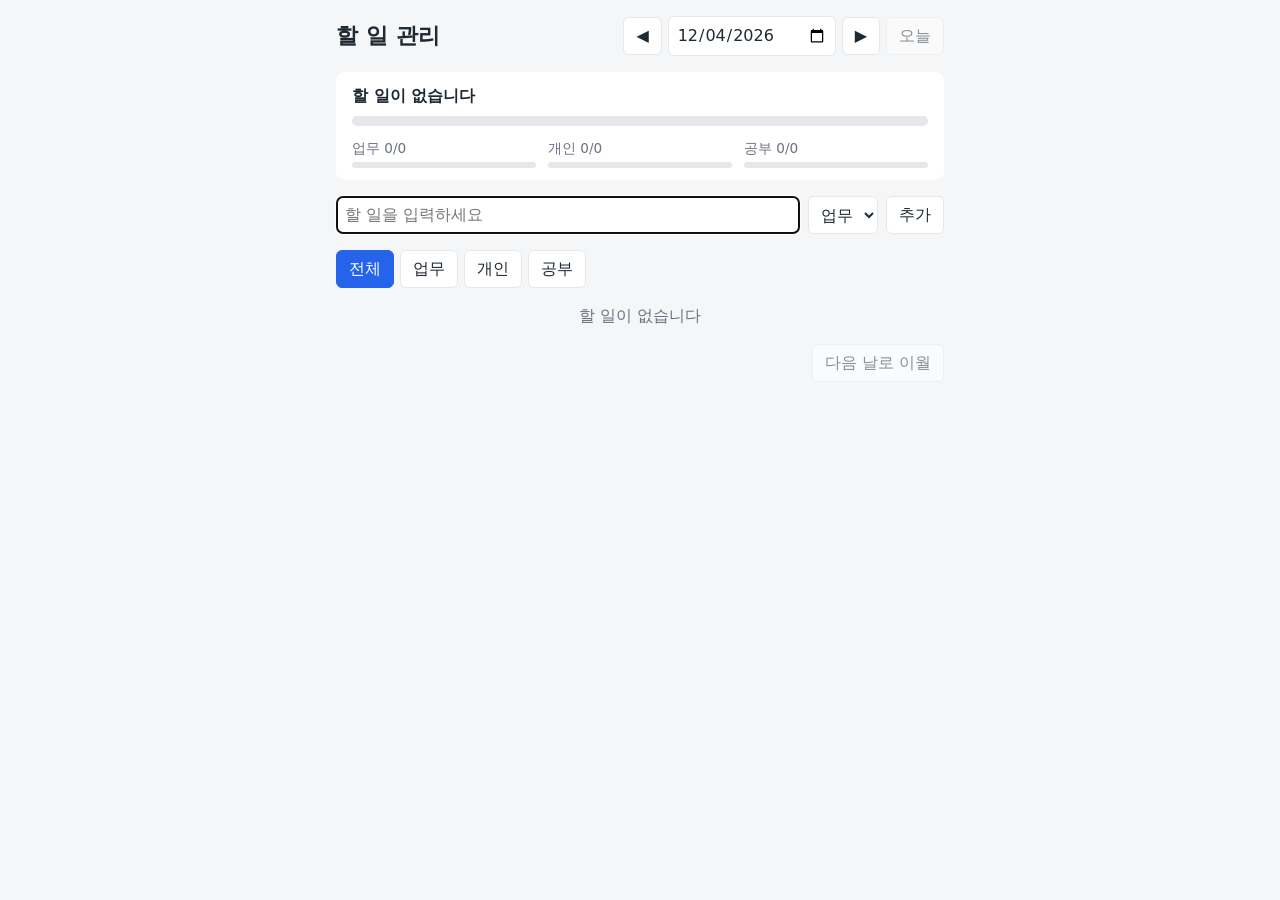
<file: index.html>
<!DOCTYPE html>
<html lang="ko">
<head>
  <meta charset="UTF-8">
  <meta name="viewport" content="width=device-width, initial-scale=1">
  <title>할 일 관리</title>
  <style>
    :root {
      --bg: #f5f6f8;
      --card: #ffffff;
      --text: #1f2933;
      --muted: #6b7280;
      --line: #e5e7eb;
      --accent: #2563eb;
      --done: #9ca3af;
      --work: #2563eb;
      --personal: #16a34a;
      --study: #d97706;
    }

    * { box-sizing: border-box; }
    [hidden] { display: none !important; }

    body {
      margin: 0;
      background: var(--bg);
      color: var(--text);
      font-family: system-ui, -apple-system, "Segoe UI", "Malgun Gothic", sans-serif;
      line-height: 1.5;
    }

    .app { max-width: 640px; margin: 0 auto; padding: 16px; }

    .app-header { display: flex; flex-wrap: wrap; align-items: center; justify-content: space-between; gap: 8px; }
    .app-header h1 { margin: 0; font-size: 1.4rem; }
    .date-nav { display: flex; align-items: center; gap: 6px; }

    button, select, input { font: inherit; }
    button {
      padding: 6px 12px;
      border: 1px solid var(--line);
      border-radius: 6px;
      background: var(--card);
      color: var(--text);
      cursor: pointer;
    }
    button:disabled { opacity: 0.5; cursor: default; }
    input[type="text"], input[type="date"], select {
      padding: 6px 8px;
      border: 1px solid var(--line);
      border-radius: 6px;
      background: var(--card);
      color: var(--text);
    }

    .notice {
      margin: 12px 0 0;
      padding: 8px 12px;
      border-radius: 6px;
      background: #fef3c7;
      color: #78350f;
    }

    .progress { margin-top: 16px; padding: 12px 16px; border-radius: 8px; background: var(--card); }
    .progress-text { margin: 0 0 8px; font-weight: 600; }
    .bar { height: 10px; border-radius: 999px; background: var(--line); overflow: hidden; }
    .bar-small { height: 6px; }
    .bar-fill { height: 100%; width: 0; background: var(--accent); transition: width 0.2s; }
    .category-progress {
      display: grid;
      grid-template-columns: repeat(3, 1fr);
      gap: 12px;
      margin: 12px 0 0;
      padding: 0;
      list-style: none;
    }
    .cat-label { display: block; margin-bottom: 4px; font-size: 0.85rem; color: var(--muted); }
    .cat-work .bar-fill { background: var(--work); }
    .cat-personal .bar-fill { background: var(--personal); }
    .cat-study .bar-fill { background: var(--study); }

    .add-form { display: flex; gap: 8px; margin-top: 16px; }
    .add-form input[type="text"] { flex: 1; min-width: 0; }

    .filter-tabs { display: flex; gap: 6px; margin-top: 16px; }
    .filter-tabs button.active { background: var(--accent); border-color: var(--accent); color: #fff; }

    .todo-list { margin: 12px 0 0; padding: 0; list-style: none; }
    .todo-item {
      display: flex;
      align-items: center;
      gap: 8px;
      margin-bottom: 6px;
      padding: 8px 12px;
      border-radius: 8px;
      background: var(--card);
    }
    .todo-item .title { flex: 1; min-width: 0; cursor: text; word-break: break-word; }
    .todo-item.done .title { color: var(--done); text-decoration: line-through; }
    .edit-title { flex: 1; min-width: 0; }
    .item-category.cat-work { background: #dbeafe; color: #1e3a8a; }
    .item-category.cat-personal { background: #dcfce7; color: #14532d; }
    .item-category.cat-study { background: #fef3c7; color: #78350f; }

    .empty { margin: 16px 0; text-align: center; color: var(--muted); }
    .actions { margin-top: 16px; text-align: right; }

    .toast {
      position: fixed;
      left: 50%;
      bottom: 24px;
      transform: translateX(-50%);
      display: flex;
      align-items: center;
      gap: 12px;
      max-width: calc(100% - 32px);
      padding: 10px 16px;
      border-radius: 8px;
      background: #1f2933;
      color: #fff;
    }

    @media (max-width: 480px) {
      .add-form { flex-wrap: wrap; }
      .add-form input[type="text"] { flex-basis: 100%; }
      .category-progress { gap: 8px; }
    }
  </style>
</head>
<body>
  <main class="app">
    <header class="app-header">
      <h1>할 일 관리</h1>
      <div class="date-nav">
        <button type="button" id="prev-day" aria-label="전날">◀</button>
        <input type="date" id="date-picker" aria-label="날짜 선택">
        <button type="button" id="next-day" aria-label="다음날">▶</button>
        <button type="button" id="go-today">오늘</button>
      </div>
    </header>

    <p id="notice" class="notice" role="alert" hidden></p>

    <section class="progress" aria-label="진행률">
      <p id="progress-text" class="progress-text"></p>
      <div id="progress-bar" class="bar" role="progressbar" aria-label="전체 진행률"
           aria-valuemin="0" aria-valuemax="100" aria-valuenow="0">
        <div id="progress-fill" class="bar-fill"></div>
      </div>
      <ul id="category-progress" class="category-progress"></ul>
    </section>

    <form id="add-form" class="add-form">
      <input id="title-input" type="text" maxlength="100" placeholder="할 일을 입력하세요"
             aria-label="할 일 제목" autocomplete="off">
      <select id="category-select" aria-label="카테고리">
        <option value="work">업무</option>
        <option value="personal">개인</option>
        <option value="study">공부</option>
      </select>
      <button type="submit">추가</button>
    </form>

    <nav id="filter-tabs" class="filter-tabs" aria-label="카테고리 필터">
      <button type="button" data-filter="all">전체</button>
      <button type="button" data-filter="work">업무</button>
      <button type="button" data-filter="personal">개인</button>
      <button type="button" data-filter="study">공부</button>
    </nav>

    <ul id="todo-list" class="todo-list"></ul>
    <p id="empty-message" class="empty" hidden></p>

    <div class="actions">
      <button type="button" id="carry-over">다음 날로 이월</button>
    </div>
  </main>

  <div id="toast" class="toast" role="status" hidden>
    <span id="toast-message"></span>
    <button type="button" id="toast-action" hidden>실행 취소</button>
  </div>

  <script src="src/state.js"></script>
  <script src="src/storage.js"></script>
  <script src="src/view.js"></script>
  <script src="src/app.js"></script>
</body>
</html>
</file>
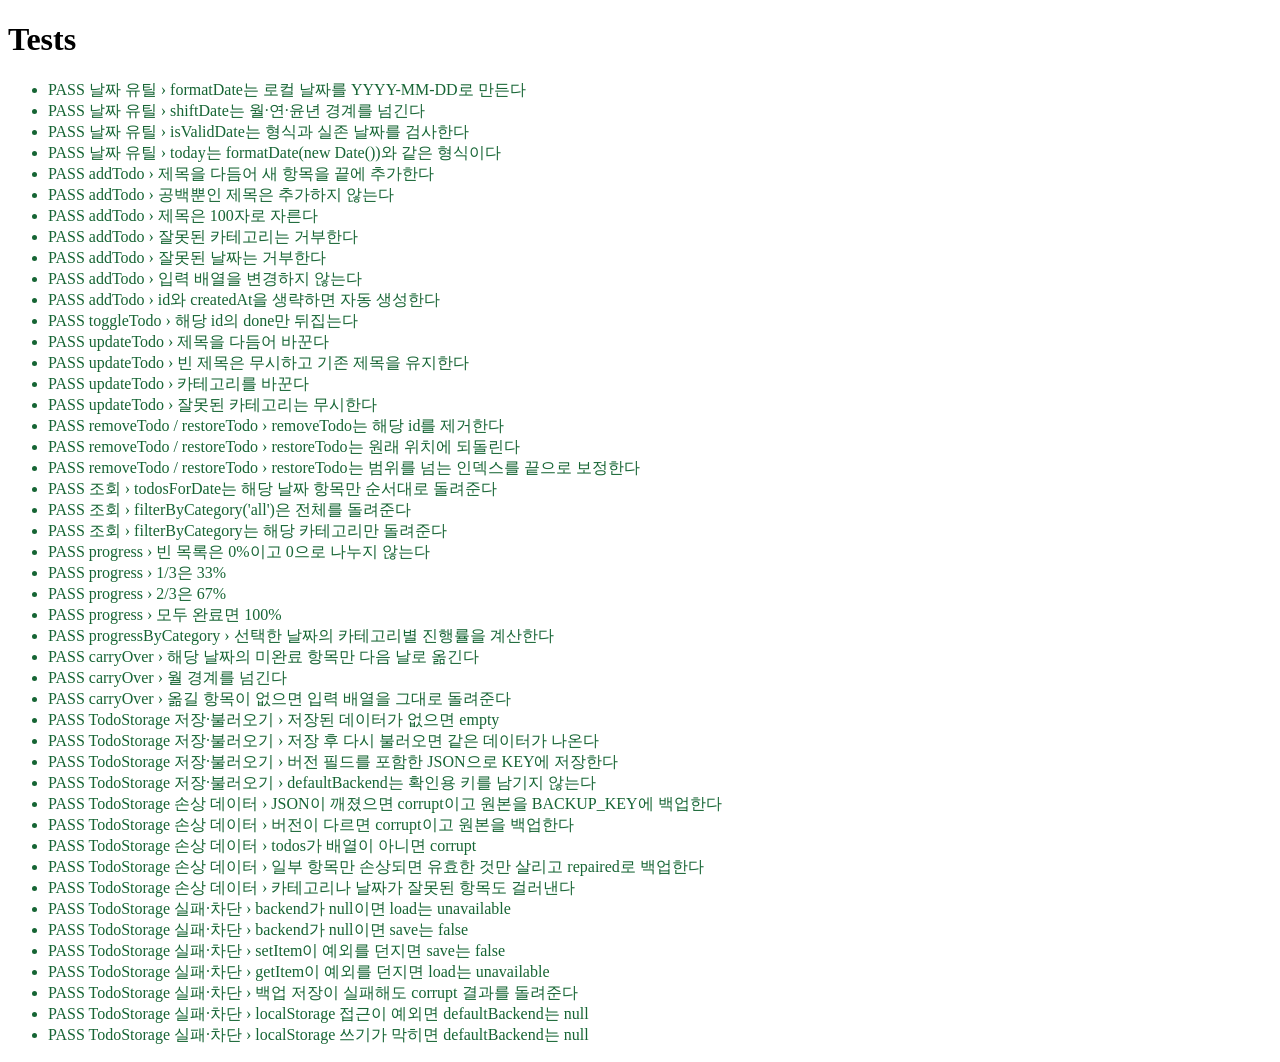
<file: tests/index.html>
<!DOCTYPE html>
<html lang="ko">
<head>
  <meta charset="UTF-8">
  <title>tests</title>
</head>
<body>
  <h1>Tests</h1>
  <ul id="results"></ul>
  <script src="harness.js"></script>
  <script src="../src/state.js"></script>
  <script src="../src/storage.js"></script>
  <script src="state.mutations.test.js"></script>
  <script src="state.queries.test.js"></script>
  <script src="storage.test.js"></script>
  <script>renderResults();</script>
</body>
</html>
</file>
